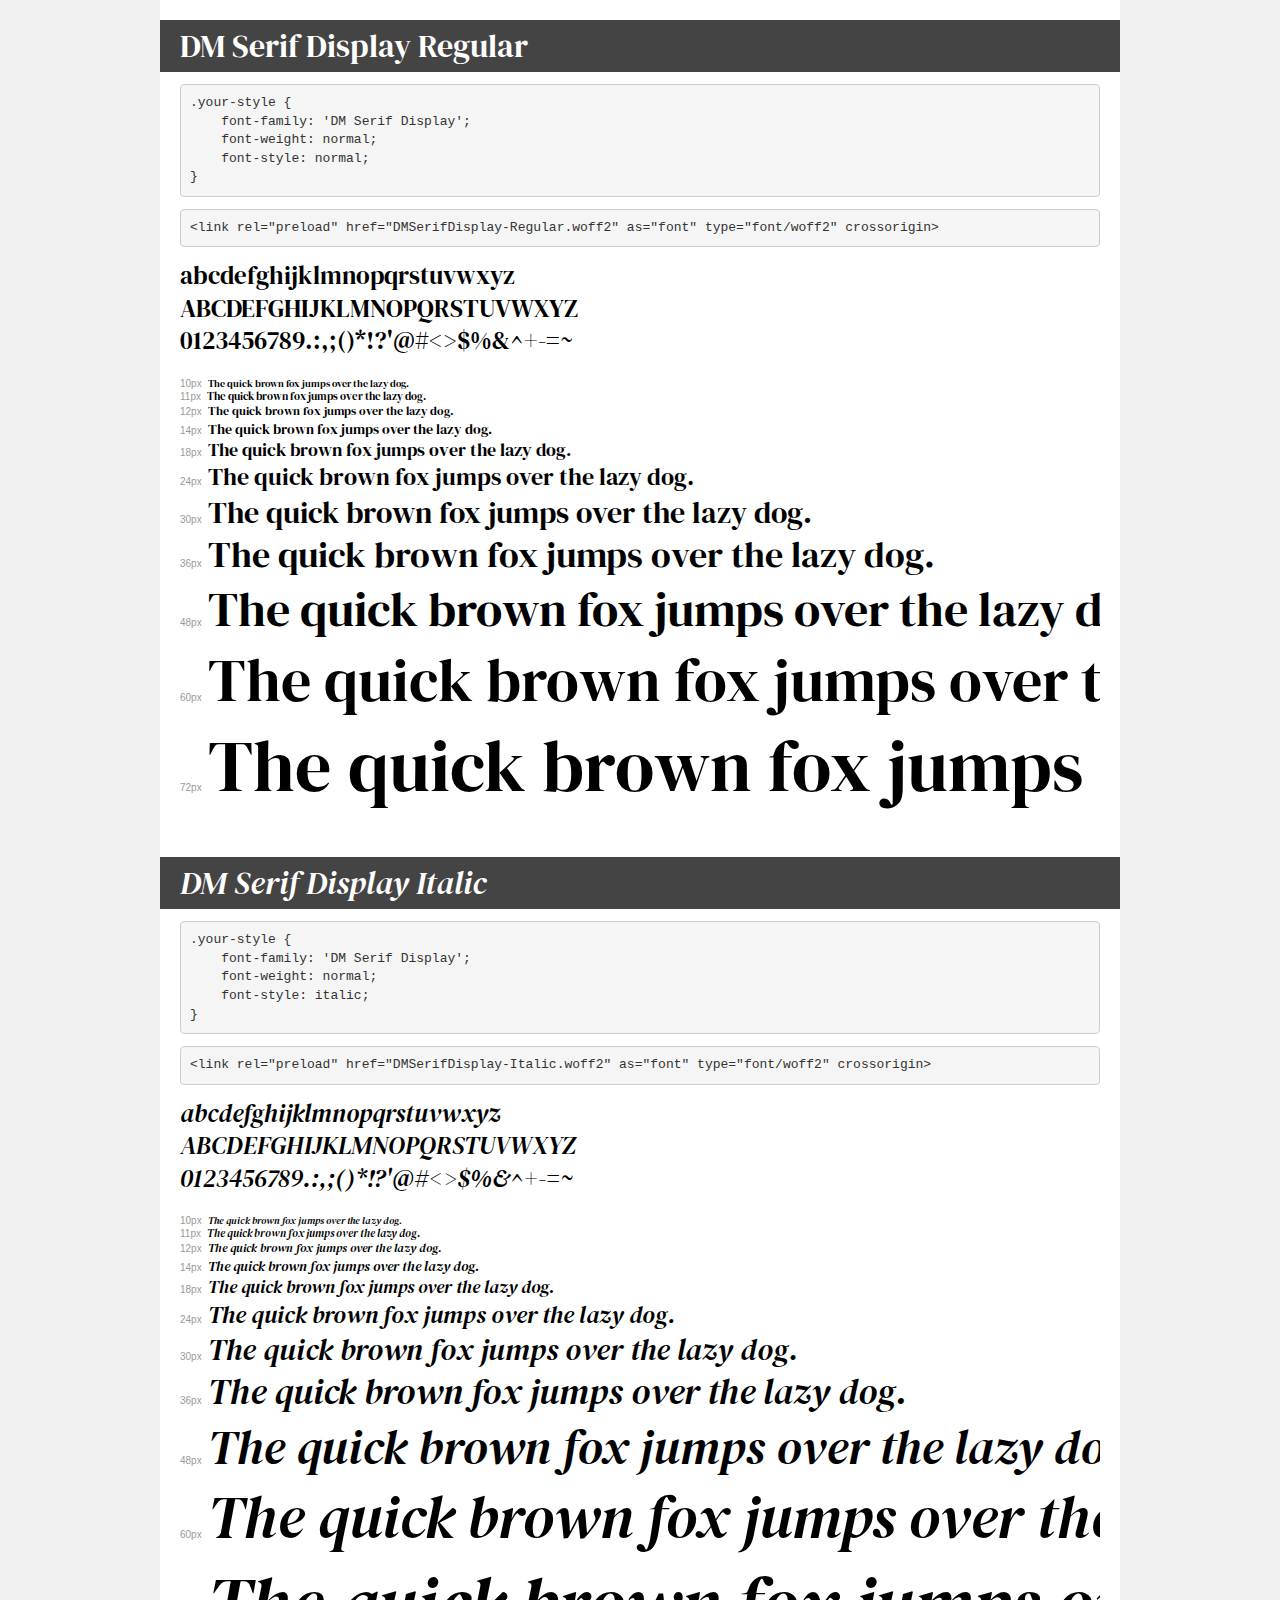
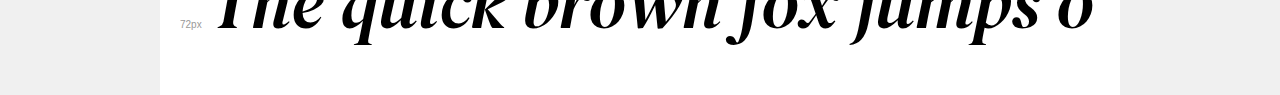
<file: assets/fonts/DM-serif/demo.html>
<!DOCTYPE html>
<html lang="en">
<head>
    <meta charset="utf-8">
    <meta http-equiv="X-UA-Compatible" content="IE=edge">
    <meta name="viewport" content="width=device-width, initial-scale=1">
    <meta name="robots" content="noindex, noarchive">
    <meta name="format-detection" content="telephone=no">
    <title>Transfonter demo</title>
    <link href="stylesheet.css" rel="stylesheet">
    <style>
        /*
        http://meyerweb.com/eric/tools/css/reset/
        v2.0 | 20110126
        License: none (public domain)
        */
        html, body, div, span, applet, object, iframe,
        h1, h2, h3, h4, h5, h6, p, blockquote, pre,
        a, abbr, acronym, address, big, cite, code,
        del, dfn, em, img, ins, kbd, q, s, samp,
        small, strike, strong, sub, sup, tt, var,
        b, u, i, center,
        dl, dt, dd, ol, ul, li,
        fieldset, form, label, legend,
        table, caption, tbody, tfoot, thead, tr, th, td,
        article, aside, canvas, details, embed,
        figure, figcaption, footer, header, hgroup,
        menu, nav, output, ruby, section, summary,
        time, mark, audio, video {
            margin: 0;
            padding: 0;
            border: 0;
            font-size: 100%;
            font: inherit;
            vertical-align: baseline;
        }
        /* HTML5 display-role reset for older browsers */
        article, aside, details, figcaption, figure,
        footer, header, hgroup, menu, nav, section {
            display: block;
        }
        body {
            line-height: 1;
        }
        ol, ul {
            list-style: none;
        }
        blockquote, q {
            quotes: none;
        }
        blockquote:before, blockquote:after,
        q:before, q:after {
            content: '';
            content: none;
        }
        table {
            border-collapse: collapse;
            border-spacing: 0;
        }
        /* demo styles */
        body {
            background: #f0f0f0;
            color: #000;
        }
        .page {
            background: #fff;
            width: 920px;
            margin: 0 auto;
            padding: 20px 20px 0 20px;
            overflow: hidden;
        }
        .font-container {
            overflow-x: auto;
            overflow-y: hidden;
            margin-bottom: 40px;
            line-height: 1.3;
            white-space: nowrap;
            padding-bottom: 5px;
        }
        h1 {
            position: relative;
            background: #444;
            font-size: 32px;
            color: #fff;
            padding: 10px 20px;
            margin: 0 -20px 12px -20px;
        }
        .letters {
            font-size: 25px;
            margin-bottom: 20px;
        }
        .s10:before {
            content: '10px';
        }
        .s11:before {
            content: '11px';
        }
        .s12:before {
            content: '12px';
        }
        .s14:before {
            content: '14px';
        }
        .s18:before {
            content: '18px';
        }
        .s24:before {
            content: '24px';
        }
        .s30:before {
            content: '30px';
        }
        .s36:before {
            content: '36px';
        }
        .s48:before {
            content: '48px';
        }
        .s60:before {
            content: '60px';
        }
        .s72:before {
            content: '72px';
        }
        .s10:before, .s11:before, .s12:before, .s14:before,
        .s18:before, .s24:before, .s30:before, .s36:before,
        .s48:before, .s60:before, .s72:before {
            font-family: Arial, sans-serif;
            font-size: 10px;
            font-weight: normal;
            font-style: normal;
            color: #999;
            padding-right: 6px;
        }
        pre {
            display: block;
            padding: 9px;
            margin: 0 0 12px;
            font-family: Monaco, Menlo, Consolas, "Courier New", monospace;
            font-size: 13px;
            line-height: 1.428571429;
            color: #333;
            font-weight: normal;
            font-style: normal;
            background-color: #f5f5f5;
            border: 1px solid #ccc;
            overflow-x: auto;
            border-radius: 4px;
        }
        /* responsive */
        @media (max-width: 959px) {
            .page {
                width: auto;
                margin: 0;
            }
        }
    </style>
</head>
<body>
<div class="page">
    <div class="demo">
        <h1 style="font-family: 'DM Serif Display'; font-weight: normal; font-style: normal;">DM Serif Display Regular</h1>
        <pre title="Usage">.your-style {
    font-family: 'DM Serif Display';
    font-weight: normal;
    font-style: normal;
}</pre>
        <pre title="Preload (optional)">
&lt;link rel=&quot;preload&quot; href=&quot;DMSerifDisplay-Regular.woff2&quot; as=&quot;font&quot; type=&quot;font/woff2&quot; crossorigin&gt;</pre>
        <div class="font-container" style="font-family: 'DM Serif Display'; font-weight: normal; font-style: normal;">
            <p class="letters">
                abcdefghijklmnopqrstuvwxyz<br>
ABCDEFGHIJKLMNOPQRSTUVWXYZ<br>
                0123456789.:,;()*!?'@#&lt;&gt;$%&^+-=~
            </p>
            <p class="s10" style="font-size: 10px;">The quick brown fox jumps over the lazy dog.</p>
            <p class="s11" style="font-size: 11px;">The quick brown fox jumps over the lazy dog.</p>
            <p class="s12" style="font-size: 12px;">The quick brown fox jumps over the lazy dog.</p>
            <p class="s14" style="font-size: 14px;">The quick brown fox jumps over the lazy dog.</p>
            <p class="s18" style="font-size: 18px;">The quick brown fox jumps over the lazy dog.</p>
            <p class="s24" style="font-size: 24px;">The quick brown fox jumps over the lazy dog.</p>
            <p class="s30" style="font-size: 30px;">The quick brown fox jumps over the lazy dog.</p>
            <p class="s36" style="font-size: 36px;">The quick brown fox jumps over the lazy dog.</p>
            <p class="s48" style="font-size: 48px;">The quick brown fox jumps over the lazy dog.</p>
            <p class="s60" style="font-size: 60px;">The quick brown fox jumps over the lazy dog.</p>
            <p class="s72" style="font-size: 72px;">The quick brown fox jumps over the lazy dog.</p>
        </div>
    </div>

    <div class="demo">
        <h1 style="font-family: 'DM Serif Display'; font-weight: normal; font-style: italic;">DM Serif Display Italic</h1>
        <pre title="Usage">.your-style {
    font-family: 'DM Serif Display';
    font-weight: normal;
    font-style: italic;
}</pre>
        <pre title="Preload (optional)">
&lt;link rel=&quot;preload&quot; href=&quot;DMSerifDisplay-Italic.woff2&quot; as=&quot;font&quot; type=&quot;font/woff2&quot; crossorigin&gt;</pre>
        <div class="font-container" style="font-family: 'DM Serif Display'; font-weight: normal; font-style: italic;">
            <p class="letters">
                abcdefghijklmnopqrstuvwxyz<br>
ABCDEFGHIJKLMNOPQRSTUVWXYZ<br>
                0123456789.:,;()*!?'@#&lt;&gt;$%&^+-=~
            </p>
            <p class="s10" style="font-size: 10px;">The quick brown fox jumps over the lazy dog.</p>
            <p class="s11" style="font-size: 11px;">The quick brown fox jumps over the lazy dog.</p>
            <p class="s12" style="font-size: 12px;">The quick brown fox jumps over the lazy dog.</p>
            <p class="s14" style="font-size: 14px;">The quick brown fox jumps over the lazy dog.</p>
            <p class="s18" style="font-size: 18px;">The quick brown fox jumps over the lazy dog.</p>
            <p class="s24" style="font-size: 24px;">The quick brown fox jumps over the lazy dog.</p>
            <p class="s30" style="font-size: 30px;">The quick brown fox jumps over the lazy dog.</p>
            <p class="s36" style="font-size: 36px;">The quick brown fox jumps over the lazy dog.</p>
            <p class="s48" style="font-size: 48px;">The quick brown fox jumps over the lazy dog.</p>
            <p class="s60" style="font-size: 60px;">The quick brown fox jumps over the lazy dog.</p>
            <p class="s72" style="font-size: 72px;">The quick brown fox jumps over the lazy dog.</p>
        </div>
    </div>

</div>
</body>
</html>
</file>
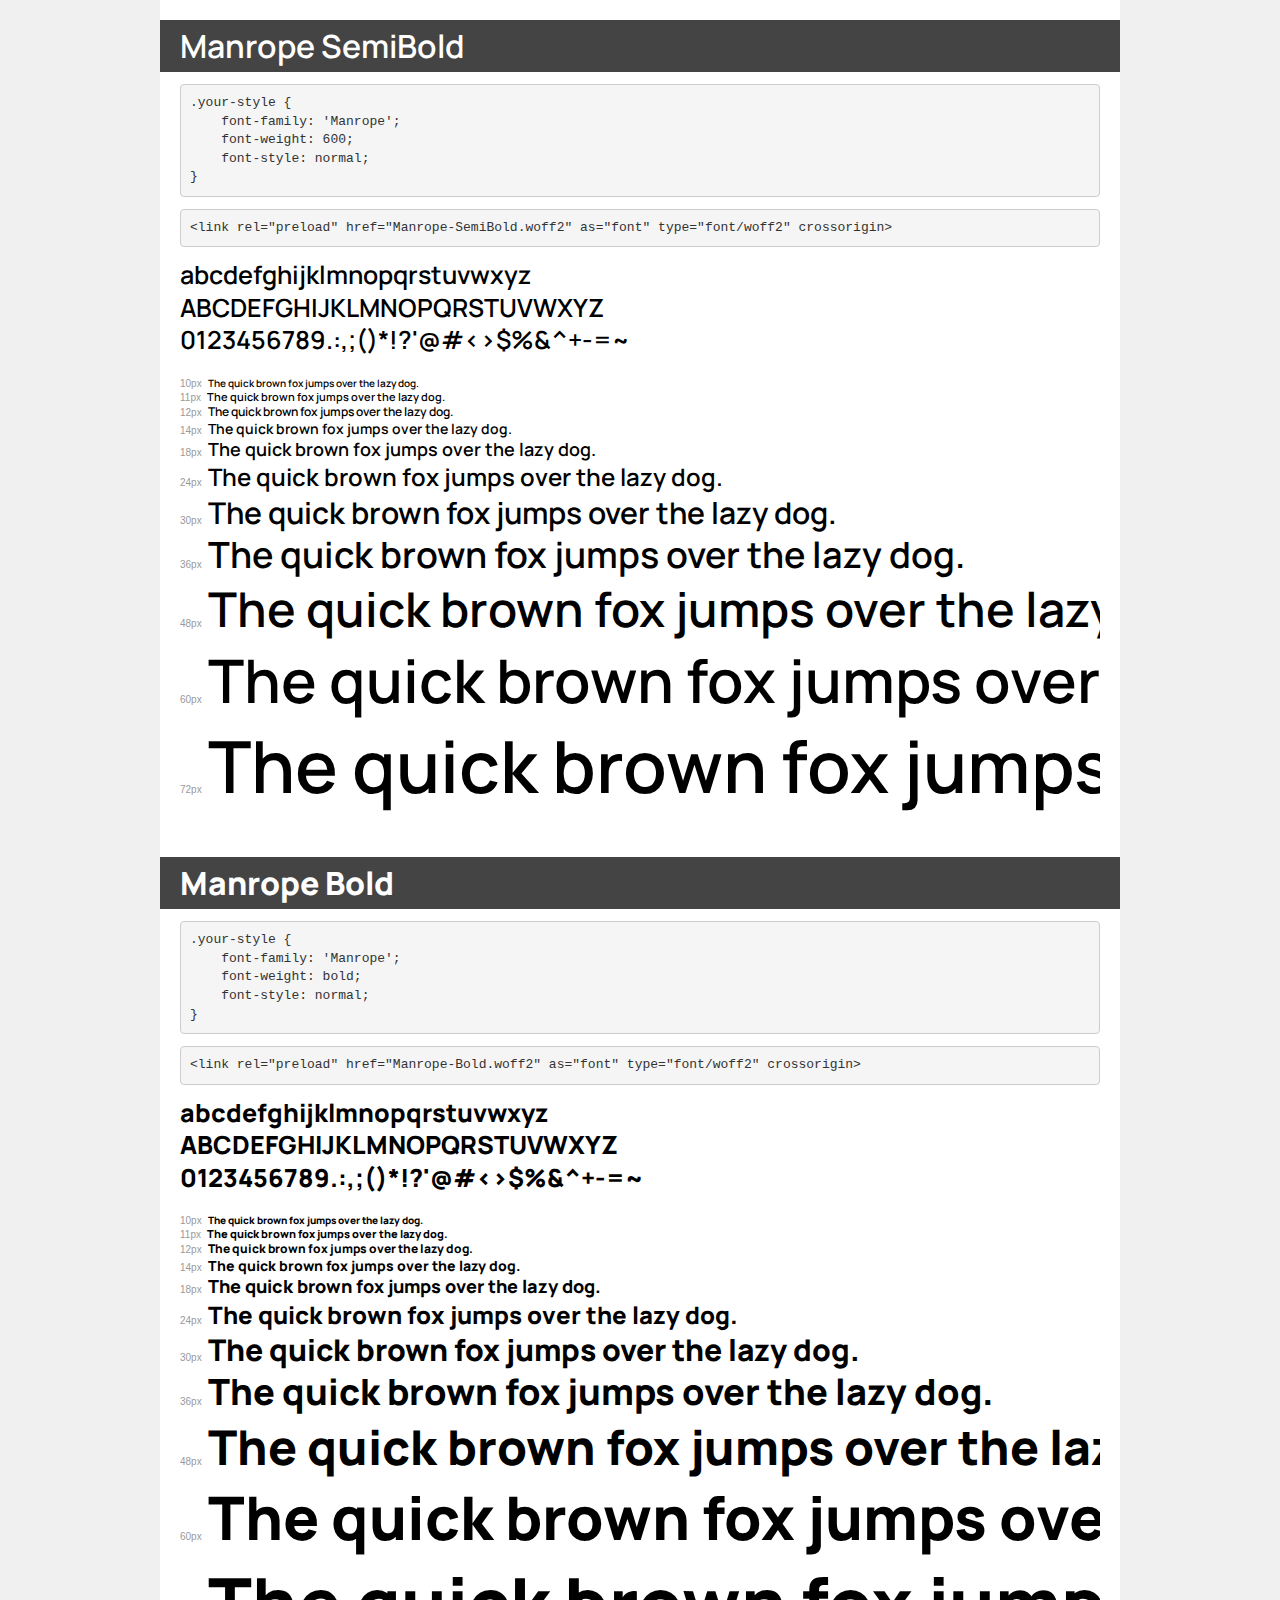
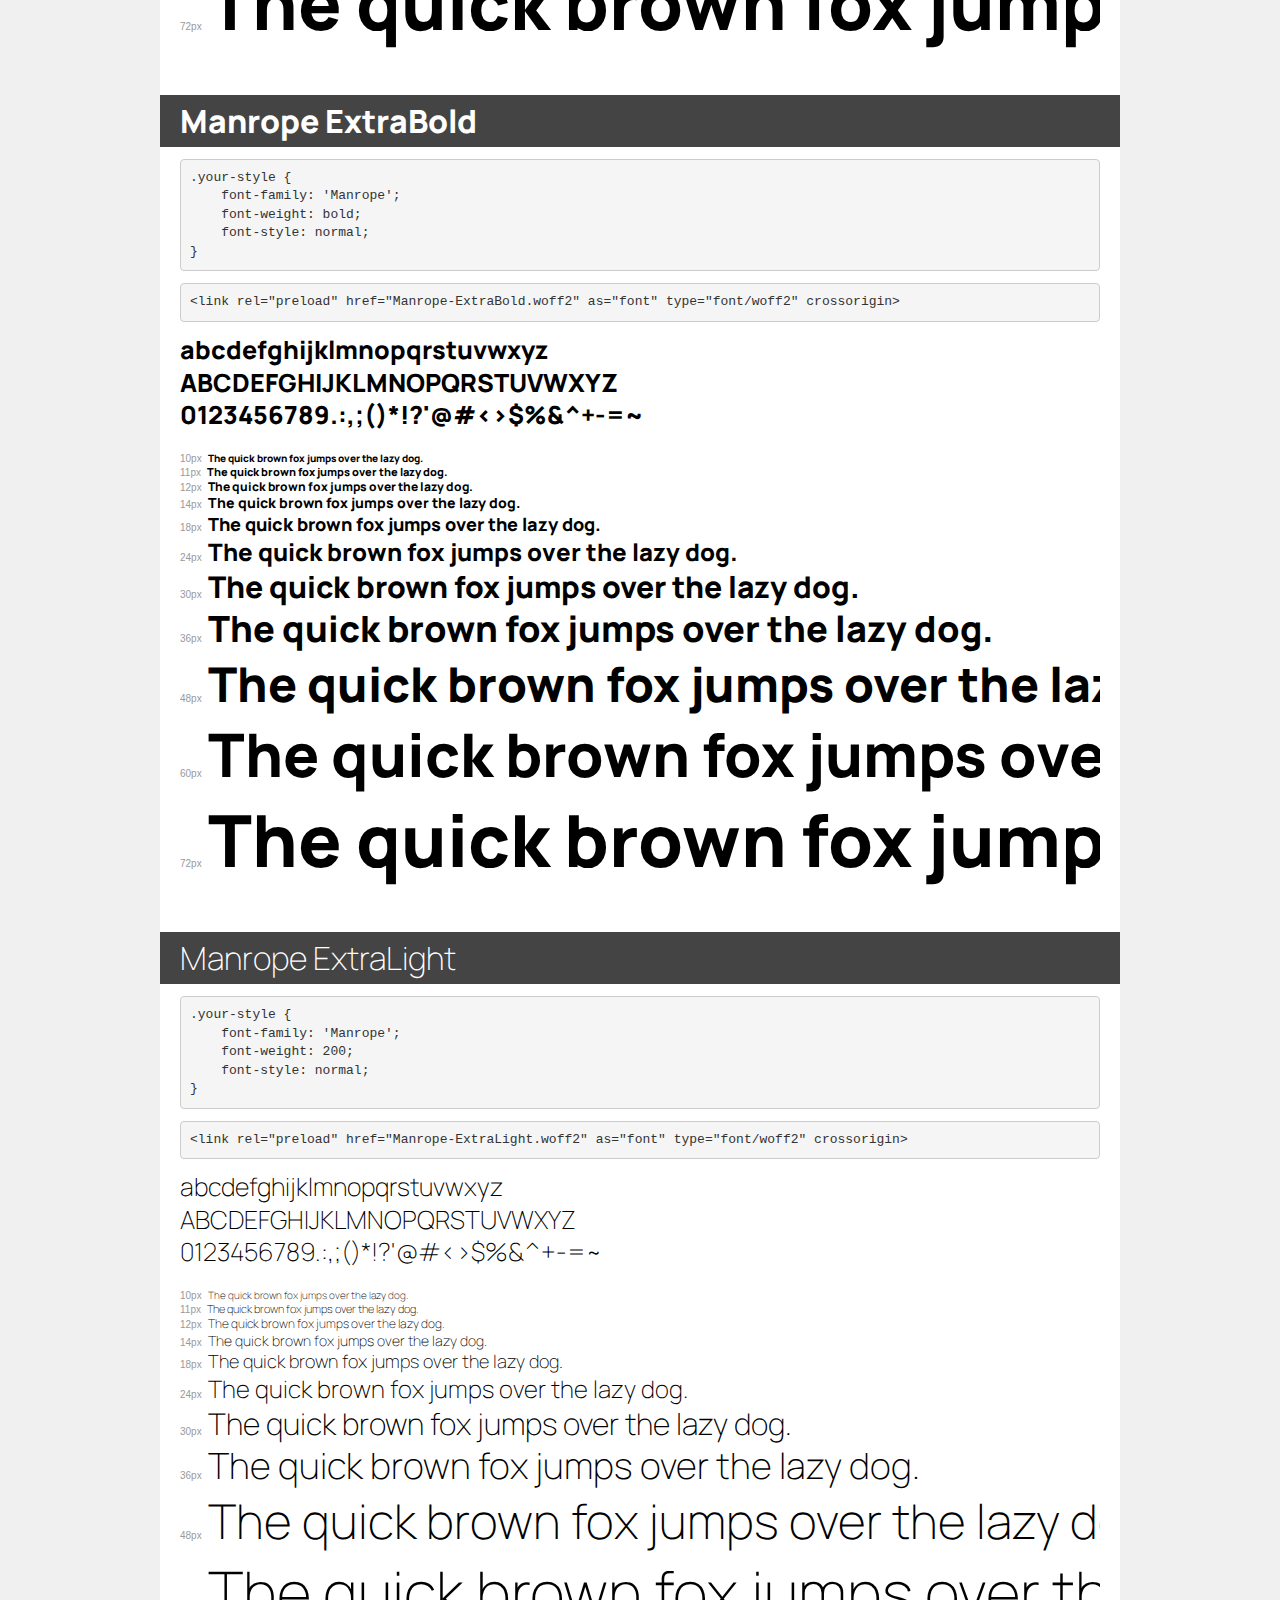
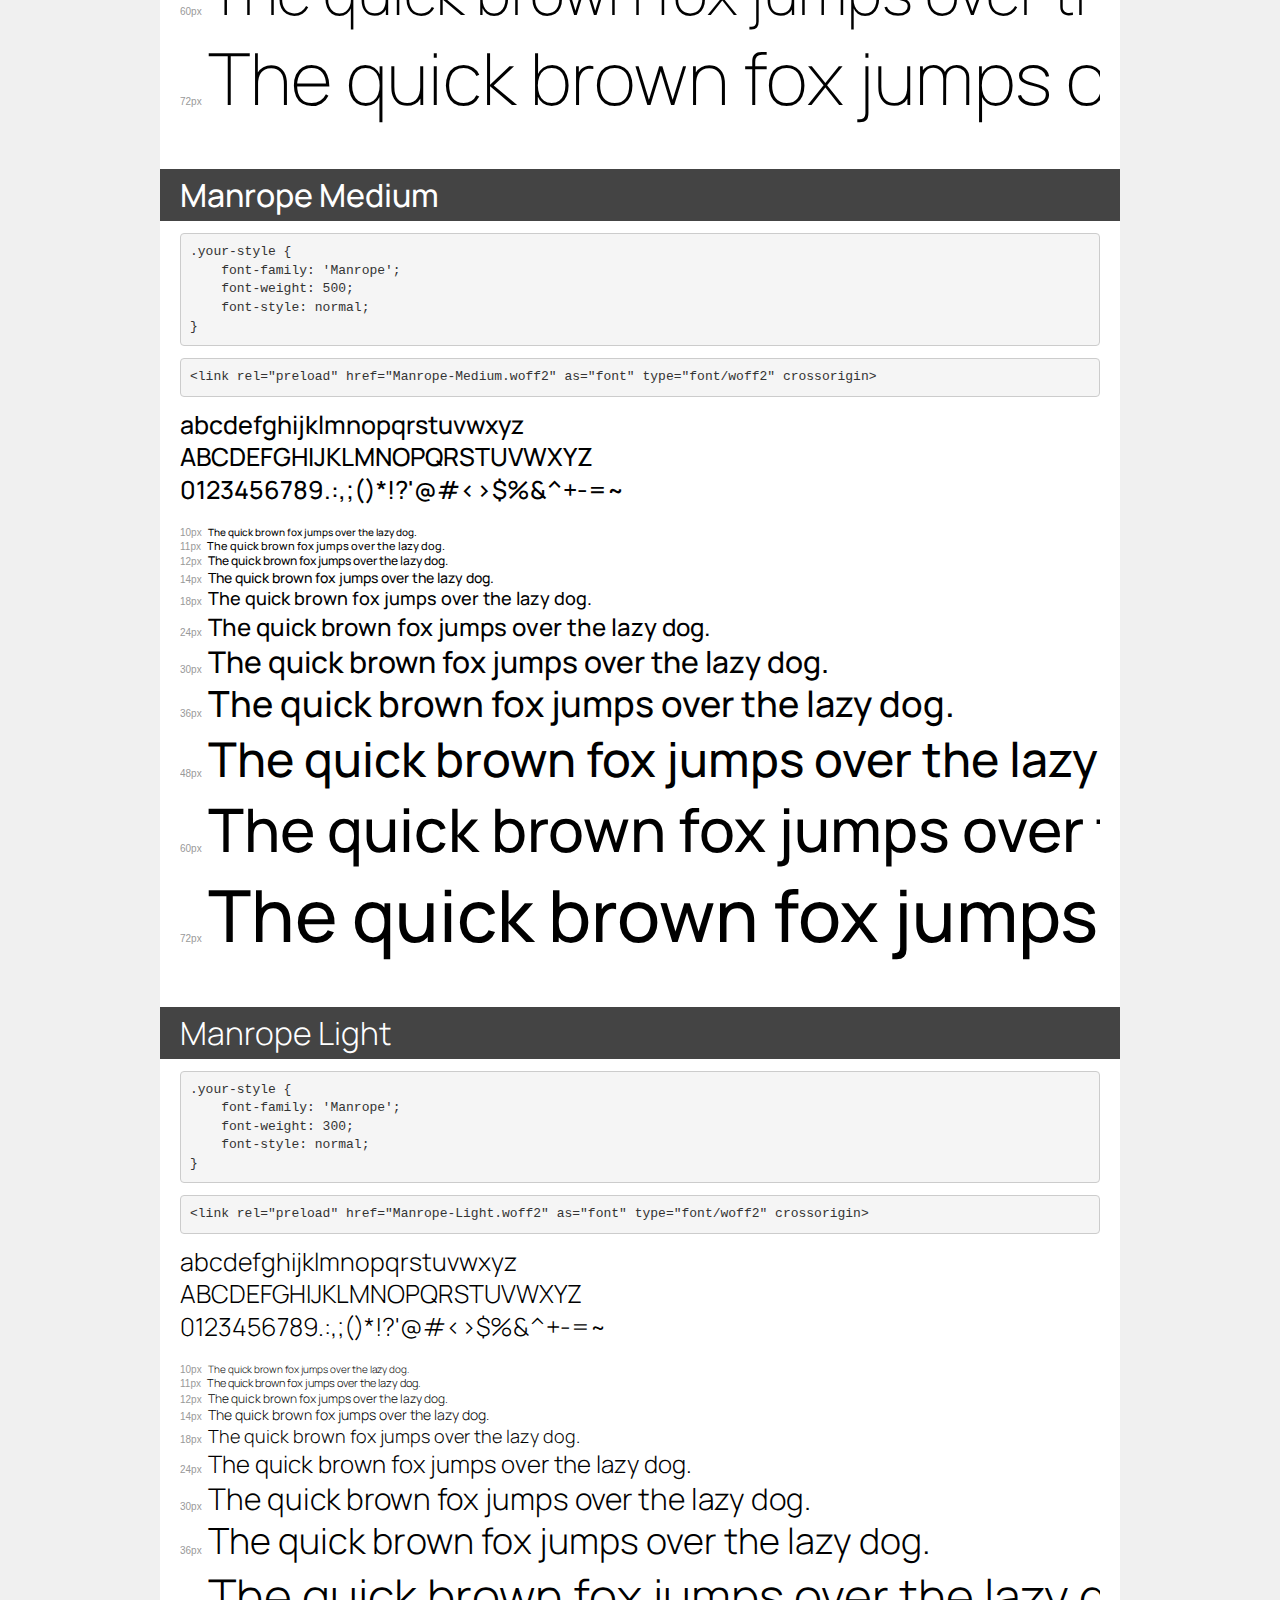
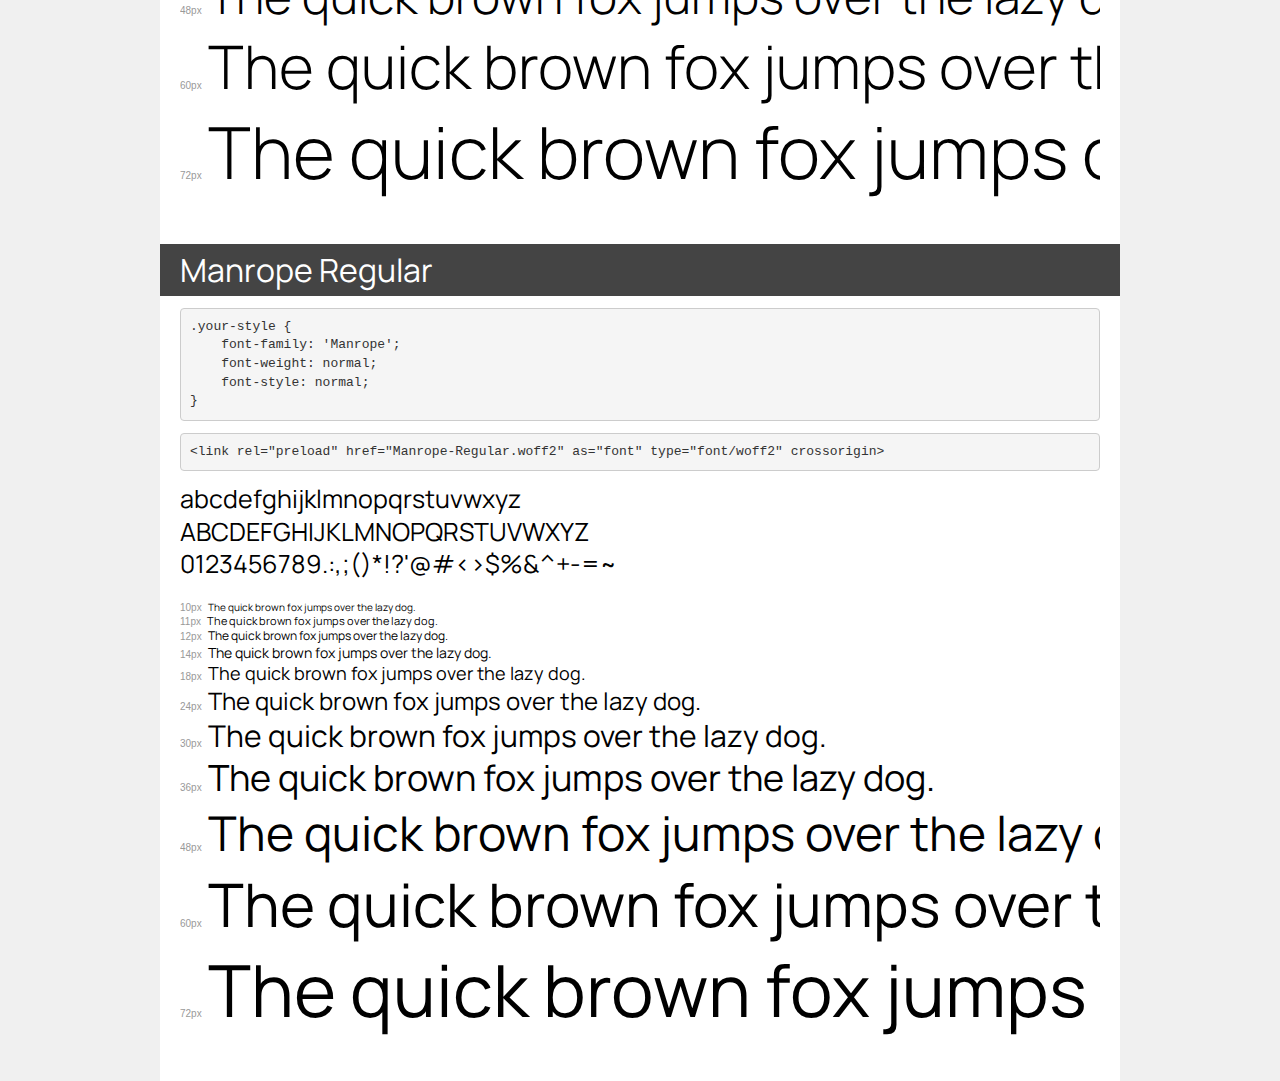
<file: assets/fonts/Manrope/demo.html>
<!DOCTYPE html>
<html lang="en">
<head>
    <meta charset="utf-8">
    <meta http-equiv="X-UA-Compatible" content="IE=edge">
    <meta name="viewport" content="width=device-width, initial-scale=1">
    <meta name="robots" content="noindex, noarchive">
    <meta name="format-detection" content="telephone=no">
    <title>Transfonter demo</title>
    <link href="stylesheet.css" rel="stylesheet">
    <style>
        /*
        http://meyerweb.com/eric/tools/css/reset/
        v2.0 | 20110126
        License: none (public domain)
        */
        html, body, div, span, applet, object, iframe,
        h1, h2, h3, h4, h5, h6, p, blockquote, pre,
        a, abbr, acronym, address, big, cite, code,
        del, dfn, em, img, ins, kbd, q, s, samp,
        small, strike, strong, sub, sup, tt, var,
        b, u, i, center,
        dl, dt, dd, ol, ul, li,
        fieldset, form, label, legend,
        table, caption, tbody, tfoot, thead, tr, th, td,
        article, aside, canvas, details, embed,
        figure, figcaption, footer, header, hgroup,
        menu, nav, output, ruby, section, summary,
        time, mark, audio, video {
            margin: 0;
            padding: 0;
            border: 0;
            font-size: 100%;
            font: inherit;
            vertical-align: baseline;
        }
        /* HTML5 display-role reset for older browsers */
        article, aside, details, figcaption, figure,
        footer, header, hgroup, menu, nav, section {
            display: block;
        }
        body {
            line-height: 1;
        }
        ol, ul {
            list-style: none;
        }
        blockquote, q {
            quotes: none;
        }
        blockquote:before, blockquote:after,
        q:before, q:after {
            content: '';
            content: none;
        }
        table {
            border-collapse: collapse;
            border-spacing: 0;
        }
        /* demo styles */
        body {
            background: #f0f0f0;
            color: #000;
        }
        .page {
            background: #fff;
            width: 920px;
            margin: 0 auto;
            padding: 20px 20px 0 20px;
            overflow: hidden;
        }
        .font-container {
            overflow-x: auto;
            overflow-y: hidden;
            margin-bottom: 40px;
            line-height: 1.3;
            white-space: nowrap;
            padding-bottom: 5px;
        }
        h1 {
            position: relative;
            background: #444;
            font-size: 32px;
            color: #fff;
            padding: 10px 20px;
            margin: 0 -20px 12px -20px;
        }
        .letters {
            font-size: 25px;
            margin-bottom: 20px;
        }
        .s10:before {
            content: '10px';
        }
        .s11:before {
            content: '11px';
        }
        .s12:before {
            content: '12px';
        }
        .s14:before {
            content: '14px';
        }
        .s18:before {
            content: '18px';
        }
        .s24:before {
            content: '24px';
        }
        .s30:before {
            content: '30px';
        }
        .s36:before {
            content: '36px';
        }
        .s48:before {
            content: '48px';
        }
        .s60:before {
            content: '60px';
        }
        .s72:before {
            content: '72px';
        }
        .s10:before, .s11:before, .s12:before, .s14:before,
        .s18:before, .s24:before, .s30:before, .s36:before,
        .s48:before, .s60:before, .s72:before {
            font-family: Arial, sans-serif;
            font-size: 10px;
            font-weight: normal;
            font-style: normal;
            color: #999;
            padding-right: 6px;
        }
        pre {
            display: block;
            padding: 9px;
            margin: 0 0 12px;
            font-family: Monaco, Menlo, Consolas, "Courier New", monospace;
            font-size: 13px;
            line-height: 1.428571429;
            color: #333;
            font-weight: normal;
            font-style: normal;
            background-color: #f5f5f5;
            border: 1px solid #ccc;
            overflow-x: auto;
            border-radius: 4px;
        }
        /* responsive */
        @media (max-width: 959px) {
            .page {
                width: auto;
                margin: 0;
            }
        }
    </style>
</head>
<body>
<div class="page">
    <div class="demo">
        <h1 style="font-family: 'Manrope'; font-weight: 600; font-style: normal;">Manrope SemiBold</h1>
        <pre title="Usage">.your-style {
    font-family: 'Manrope';
    font-weight: 600;
    font-style: normal;
}</pre>
        <pre title="Preload (optional)">
&lt;link rel=&quot;preload&quot; href=&quot;Manrope-SemiBold.woff2&quot; as=&quot;font&quot; type=&quot;font/woff2&quot; crossorigin&gt;</pre>
        <div class="font-container" style="font-family: 'Manrope'; font-weight: 600; font-style: normal;">
            <p class="letters">
                abcdefghijklmnopqrstuvwxyz<br>
ABCDEFGHIJKLMNOPQRSTUVWXYZ<br>
                0123456789.:,;()*!?'@#&lt;&gt;$%&^+-=~
            </p>
            <p class="s10" style="font-size: 10px;">The quick brown fox jumps over the lazy dog.</p>
            <p class="s11" style="font-size: 11px;">The quick brown fox jumps over the lazy dog.</p>
            <p class="s12" style="font-size: 12px;">The quick brown fox jumps over the lazy dog.</p>
            <p class="s14" style="font-size: 14px;">The quick brown fox jumps over the lazy dog.</p>
            <p class="s18" style="font-size: 18px;">The quick brown fox jumps over the lazy dog.</p>
            <p class="s24" style="font-size: 24px;">The quick brown fox jumps over the lazy dog.</p>
            <p class="s30" style="font-size: 30px;">The quick brown fox jumps over the lazy dog.</p>
            <p class="s36" style="font-size: 36px;">The quick brown fox jumps over the lazy dog.</p>
            <p class="s48" style="font-size: 48px;">The quick brown fox jumps over the lazy dog.</p>
            <p class="s60" style="font-size: 60px;">The quick brown fox jumps over the lazy dog.</p>
            <p class="s72" style="font-size: 72px;">The quick brown fox jumps over the lazy dog.</p>
        </div>
    </div>

    <div class="demo">
        <h1 style="font-family: 'Manrope'; font-weight: bold; font-style: normal;">Manrope Bold</h1>
        <pre title="Usage">.your-style {
    font-family: 'Manrope';
    font-weight: bold;
    font-style: normal;
}</pre>
        <pre title="Preload (optional)">
&lt;link rel=&quot;preload&quot; href=&quot;Manrope-Bold.woff2&quot; as=&quot;font&quot; type=&quot;font/woff2&quot; crossorigin&gt;</pre>
        <div class="font-container" style="font-family: 'Manrope'; font-weight: bold; font-style: normal;">
            <p class="letters">
                abcdefghijklmnopqrstuvwxyz<br>
ABCDEFGHIJKLMNOPQRSTUVWXYZ<br>
                0123456789.:,;()*!?'@#&lt;&gt;$%&^+-=~
            </p>
            <p class="s10" style="font-size: 10px;">The quick brown fox jumps over the lazy dog.</p>
            <p class="s11" style="font-size: 11px;">The quick brown fox jumps over the lazy dog.</p>
            <p class="s12" style="font-size: 12px;">The quick brown fox jumps over the lazy dog.</p>
            <p class="s14" style="font-size: 14px;">The quick brown fox jumps over the lazy dog.</p>
            <p class="s18" style="font-size: 18px;">The quick brown fox jumps over the lazy dog.</p>
            <p class="s24" style="font-size: 24px;">The quick brown fox jumps over the lazy dog.</p>
            <p class="s30" style="font-size: 30px;">The quick brown fox jumps over the lazy dog.</p>
            <p class="s36" style="font-size: 36px;">The quick brown fox jumps over the lazy dog.</p>
            <p class="s48" style="font-size: 48px;">The quick brown fox jumps over the lazy dog.</p>
            <p class="s60" style="font-size: 60px;">The quick brown fox jumps over the lazy dog.</p>
            <p class="s72" style="font-size: 72px;">The quick brown fox jumps over the lazy dog.</p>
        </div>
    </div>

    <div class="demo">
        <h1 style="font-family: 'Manrope'; font-weight: bold; font-style: normal;">Manrope ExtraBold</h1>
        <pre title="Usage">.your-style {
    font-family: 'Manrope';
    font-weight: bold;
    font-style: normal;
}</pre>
        <pre title="Preload (optional)">
&lt;link rel=&quot;preload&quot; href=&quot;Manrope-ExtraBold.woff2&quot; as=&quot;font&quot; type=&quot;font/woff2&quot; crossorigin&gt;</pre>
        <div class="font-container" style="font-family: 'Manrope'; font-weight: bold; font-style: normal;">
            <p class="letters">
                abcdefghijklmnopqrstuvwxyz<br>
ABCDEFGHIJKLMNOPQRSTUVWXYZ<br>
                0123456789.:,;()*!?'@#&lt;&gt;$%&^+-=~
            </p>
            <p class="s10" style="font-size: 10px;">The quick brown fox jumps over the lazy dog.</p>
            <p class="s11" style="font-size: 11px;">The quick brown fox jumps over the lazy dog.</p>
            <p class="s12" style="font-size: 12px;">The quick brown fox jumps over the lazy dog.</p>
            <p class="s14" style="font-size: 14px;">The quick brown fox jumps over the lazy dog.</p>
            <p class="s18" style="font-size: 18px;">The quick brown fox jumps over the lazy dog.</p>
            <p class="s24" style="font-size: 24px;">The quick brown fox jumps over the lazy dog.</p>
            <p class="s30" style="font-size: 30px;">The quick brown fox jumps over the lazy dog.</p>
            <p class="s36" style="font-size: 36px;">The quick brown fox jumps over the lazy dog.</p>
            <p class="s48" style="font-size: 48px;">The quick brown fox jumps over the lazy dog.</p>
            <p class="s60" style="font-size: 60px;">The quick brown fox jumps over the lazy dog.</p>
            <p class="s72" style="font-size: 72px;">The quick brown fox jumps over the lazy dog.</p>
        </div>
    </div>

    <div class="demo">
        <h1 style="font-family: 'Manrope'; font-weight: 200; font-style: normal;">Manrope ExtraLight</h1>
        <pre title="Usage">.your-style {
    font-family: 'Manrope';
    font-weight: 200;
    font-style: normal;
}</pre>
        <pre title="Preload (optional)">
&lt;link rel=&quot;preload&quot; href=&quot;Manrope-ExtraLight.woff2&quot; as=&quot;font&quot; type=&quot;font/woff2&quot; crossorigin&gt;</pre>
        <div class="font-container" style="font-family: 'Manrope'; font-weight: 200; font-style: normal;">
            <p class="letters">
                abcdefghijklmnopqrstuvwxyz<br>
ABCDEFGHIJKLMNOPQRSTUVWXYZ<br>
                0123456789.:,;()*!?'@#&lt;&gt;$%&^+-=~
            </p>
            <p class="s10" style="font-size: 10px;">The quick brown fox jumps over the lazy dog.</p>
            <p class="s11" style="font-size: 11px;">The quick brown fox jumps over the lazy dog.</p>
            <p class="s12" style="font-size: 12px;">The quick brown fox jumps over the lazy dog.</p>
            <p class="s14" style="font-size: 14px;">The quick brown fox jumps over the lazy dog.</p>
            <p class="s18" style="font-size: 18px;">The quick brown fox jumps over the lazy dog.</p>
            <p class="s24" style="font-size: 24px;">The quick brown fox jumps over the lazy dog.</p>
            <p class="s30" style="font-size: 30px;">The quick brown fox jumps over the lazy dog.</p>
            <p class="s36" style="font-size: 36px;">The quick brown fox jumps over the lazy dog.</p>
            <p class="s48" style="font-size: 48px;">The quick brown fox jumps over the lazy dog.</p>
            <p class="s60" style="font-size: 60px;">The quick brown fox jumps over the lazy dog.</p>
            <p class="s72" style="font-size: 72px;">The quick brown fox jumps over the lazy dog.</p>
        </div>
    </div>

    <div class="demo">
        <h1 style="font-family: 'Manrope'; font-weight: 500; font-style: normal;">Manrope Medium</h1>
        <pre title="Usage">.your-style {
    font-family: 'Manrope';
    font-weight: 500;
    font-style: normal;
}</pre>
        <pre title="Preload (optional)">
&lt;link rel=&quot;preload&quot; href=&quot;Manrope-Medium.woff2&quot; as=&quot;font&quot; type=&quot;font/woff2&quot; crossorigin&gt;</pre>
        <div class="font-container" style="font-family: 'Manrope'; font-weight: 500; font-style: normal;">
            <p class="letters">
                abcdefghijklmnopqrstuvwxyz<br>
ABCDEFGHIJKLMNOPQRSTUVWXYZ<br>
                0123456789.:,;()*!?'@#&lt;&gt;$%&^+-=~
            </p>
            <p class="s10" style="font-size: 10px;">The quick brown fox jumps over the lazy dog.</p>
            <p class="s11" style="font-size: 11px;">The quick brown fox jumps over the lazy dog.</p>
            <p class="s12" style="font-size: 12px;">The quick brown fox jumps over the lazy dog.</p>
            <p class="s14" style="font-size: 14px;">The quick brown fox jumps over the lazy dog.</p>
            <p class="s18" style="font-size: 18px;">The quick brown fox jumps over the lazy dog.</p>
            <p class="s24" style="font-size: 24px;">The quick brown fox jumps over the lazy dog.</p>
            <p class="s30" style="font-size: 30px;">The quick brown fox jumps over the lazy dog.</p>
            <p class="s36" style="font-size: 36px;">The quick brown fox jumps over the lazy dog.</p>
            <p class="s48" style="font-size: 48px;">The quick brown fox jumps over the lazy dog.</p>
            <p class="s60" style="font-size: 60px;">The quick brown fox jumps over the lazy dog.</p>
            <p class="s72" style="font-size: 72px;">The quick brown fox jumps over the lazy dog.</p>
        </div>
    </div>

    <div class="demo">
        <h1 style="font-family: 'Manrope'; font-weight: 300; font-style: normal;">Manrope Light</h1>
        <pre title="Usage">.your-style {
    font-family: 'Manrope';
    font-weight: 300;
    font-style: normal;
}</pre>
        <pre title="Preload (optional)">
&lt;link rel=&quot;preload&quot; href=&quot;Manrope-Light.woff2&quot; as=&quot;font&quot; type=&quot;font/woff2&quot; crossorigin&gt;</pre>
        <div class="font-container" style="font-family: 'Manrope'; font-weight: 300; font-style: normal;">
            <p class="letters">
                abcdefghijklmnopqrstuvwxyz<br>
ABCDEFGHIJKLMNOPQRSTUVWXYZ<br>
                0123456789.:,;()*!?'@#&lt;&gt;$%&^+-=~
            </p>
            <p class="s10" style="font-size: 10px;">The quick brown fox jumps over the lazy dog.</p>
            <p class="s11" style="font-size: 11px;">The quick brown fox jumps over the lazy dog.</p>
            <p class="s12" style="font-size: 12px;">The quick brown fox jumps over the lazy dog.</p>
            <p class="s14" style="font-size: 14px;">The quick brown fox jumps over the lazy dog.</p>
            <p class="s18" style="font-size: 18px;">The quick brown fox jumps over the lazy dog.</p>
            <p class="s24" style="font-size: 24px;">The quick brown fox jumps over the lazy dog.</p>
            <p class="s30" style="font-size: 30px;">The quick brown fox jumps over the lazy dog.</p>
            <p class="s36" style="font-size: 36px;">The quick brown fox jumps over the lazy dog.</p>
            <p class="s48" style="font-size: 48px;">The quick brown fox jumps over the lazy dog.</p>
            <p class="s60" style="font-size: 60px;">The quick brown fox jumps over the lazy dog.</p>
            <p class="s72" style="font-size: 72px;">The quick brown fox jumps over the lazy dog.</p>
        </div>
    </div>

    <div class="demo">
        <h1 style="font-family: 'Manrope'; font-weight: normal; font-style: normal;">Manrope Regular</h1>
        <pre title="Usage">.your-style {
    font-family: 'Manrope';
    font-weight: normal;
    font-style: normal;
}</pre>
        <pre title="Preload (optional)">
&lt;link rel=&quot;preload&quot; href=&quot;Manrope-Regular.woff2&quot; as=&quot;font&quot; type=&quot;font/woff2&quot; crossorigin&gt;</pre>
        <div class="font-container" style="font-family: 'Manrope'; font-weight: normal; font-style: normal;">
            <p class="letters">
                abcdefghijklmnopqrstuvwxyz<br>
ABCDEFGHIJKLMNOPQRSTUVWXYZ<br>
                0123456789.:,;()*!?'@#&lt;&gt;$%&^+-=~
            </p>
            <p class="s10" style="font-size: 10px;">The quick brown fox jumps over the lazy dog.</p>
            <p class="s11" style="font-size: 11px;">The quick brown fox jumps over the lazy dog.</p>
            <p class="s12" style="font-size: 12px;">The quick brown fox jumps over the lazy dog.</p>
            <p class="s14" style="font-size: 14px;">The quick brown fox jumps over the lazy dog.</p>
            <p class="s18" style="font-size: 18px;">The quick brown fox jumps over the lazy dog.</p>
            <p class="s24" style="font-size: 24px;">The quick brown fox jumps over the lazy dog.</p>
            <p class="s30" style="font-size: 30px;">The quick brown fox jumps over the lazy dog.</p>
            <p class="s36" style="font-size: 36px;">The quick brown fox jumps over the lazy dog.</p>
            <p class="s48" style="font-size: 48px;">The quick brown fox jumps over the lazy dog.</p>
            <p class="s60" style="font-size: 60px;">The quick brown fox jumps over the lazy dog.</p>
            <p class="s72" style="font-size: 72px;">The quick brown fox jumps over the lazy dog.</p>
        </div>
    </div>

</div>
</body>
</html>
</file>
<file: assets/fonts/DM-serif/stylesheet.css>
@font-face {
    font-family: 'DM Serif Display';
    src: url('DMSerifDisplay-Regular.woff2') format('woff2'),
        url('DMSerifDisplay-Regular.woff') format('woff');
    font-weight: normal;
    font-style: normal;
    font-display: swap;
}

@font-face {
    font-family: 'DM Serif Display';
    src: url('DMSerifDisplay-Italic.woff2') format('woff2'),
        url('DMSerifDisplay-Italic.woff') format('woff');
    font-weight: normal;
    font-style: italic;
    font-display: swap;
}
</file>
<file: assets/fonts/Manrope/stylesheet.css>
@font-face {
    font-family: 'Manrope';
    src: url('Manrope-SemiBold.woff2') format('woff2'),
        url('Manrope-SemiBold.woff') format('woff');
    font-weight: 600;
    font-style: normal;
    font-display: swap;
}

@font-face {
    font-family: 'Manrope';
    src: url('Manrope-Bold.woff2') format('woff2'),
        url('Manrope-Bold.woff') format('woff');
    font-weight: bold;
    font-style: normal;
    font-display: swap;
}

@font-face {
    font-family: 'Manrope';
    src: url('Manrope-ExtraBold.woff2') format('woff2'),
        url('Manrope-ExtraBold.woff') format('woff');
    font-weight: bold;
    font-style: normal;
    font-display: swap;
}

@font-face {
    font-family: 'Manrope';
    src: url('Manrope-ExtraLight.woff2') format('woff2'),
        url('Manrope-ExtraLight.woff') format('woff');
    font-weight: 200;
    font-style: normal;
    font-display: swap;
}

@font-face {
    font-family: 'Manrope';
    src: url('Manrope-Medium.woff2') format('woff2'),
        url('Manrope-Medium.woff') format('woff');
    font-weight: 500;
    font-style: normal;
    font-display: swap;
}

@font-face {
    font-family: 'Manrope';
    src: url('Manrope-Light.woff2') format('woff2'),
        url('Manrope-Light.woff') format('woff');
    font-weight: 300;
    font-style: normal;
    font-display: swap;
}

@font-face {
    font-family: 'Manrope';
    src: url('Manrope-Regular.woff2') format('woff2'),
        url('Manrope-Regular.woff') format('woff');
    font-weight: normal;
    font-style: normal;
    font-display: swap;
}
</file>
